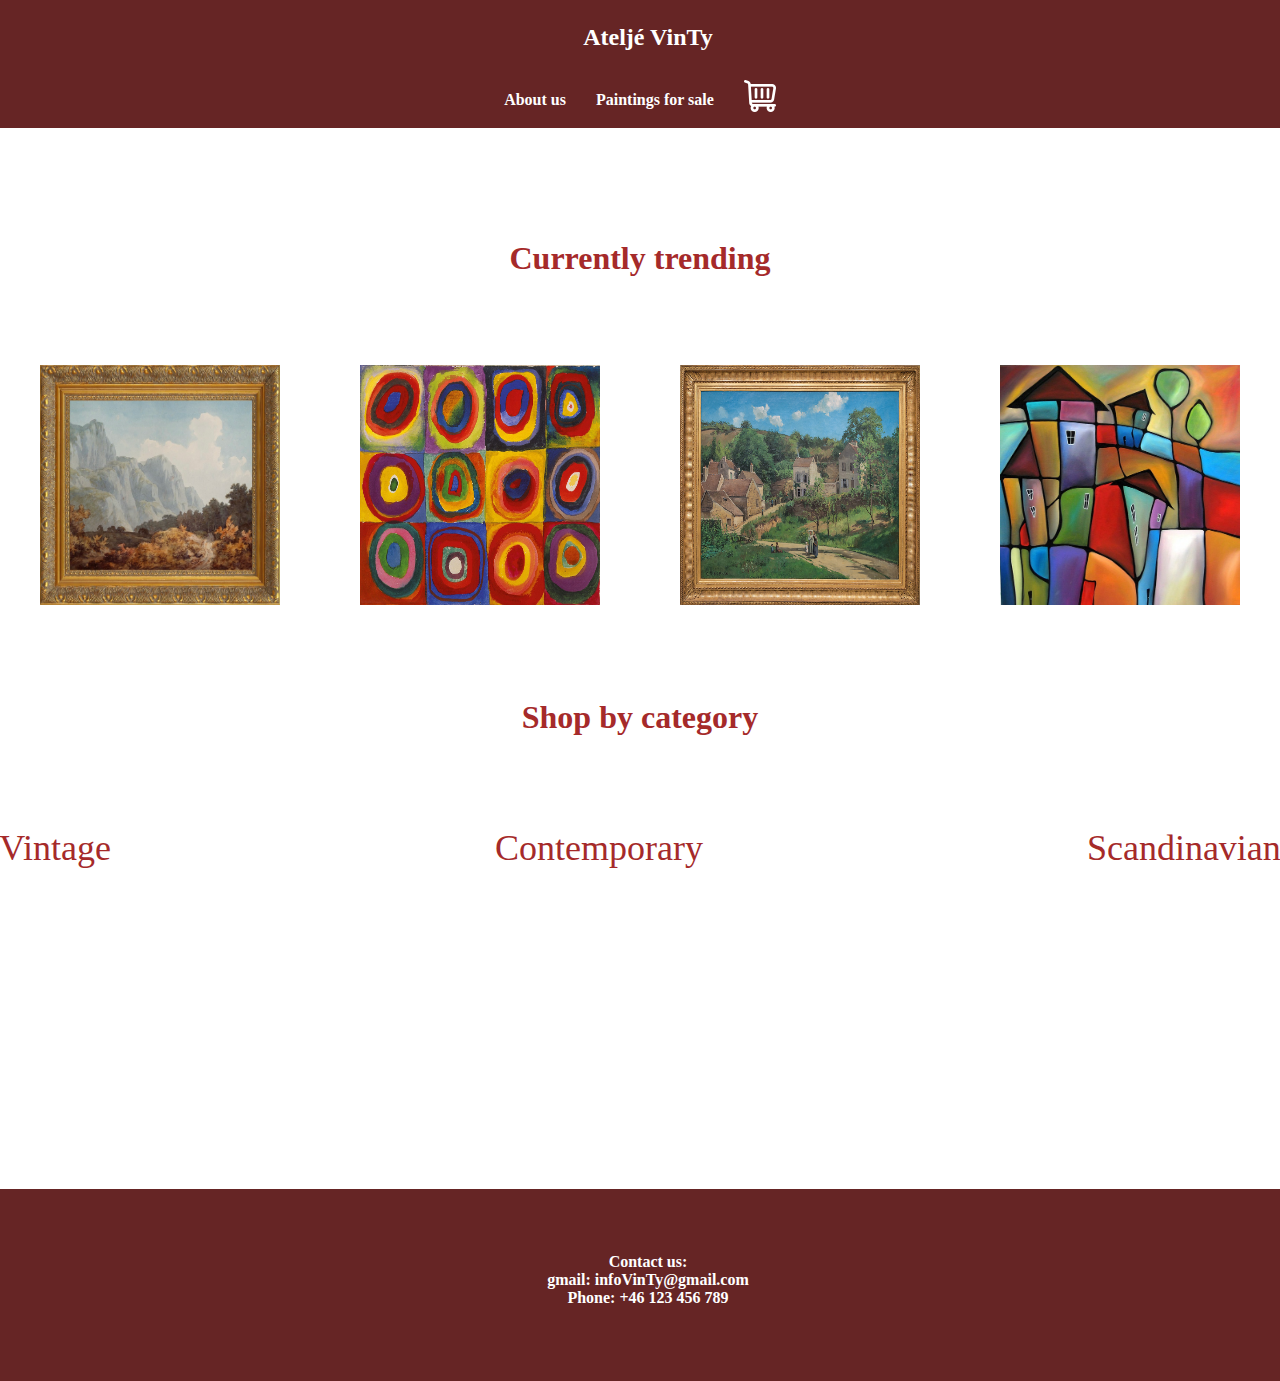
<file: index.html>
<!DOCTYPE html>
<html lang="en">
  <head>
    <meta charset="UTF-8" />
    <meta name="viewport" content="width=device-width, initial-scale=1.0" />
    <title>Painting</title>
    <link rel="stylesheet" href="css/main.css" />
  </head>

  <body>
    <header>
      <nav>
        <a href="index.html">
          <p id="index-logo" class="header">Ateljé VinTy</p>
        </a>
        <ul>
          <li class="navigation"><a href="Aboutus.html">About us</a></li>
          <li class="navigation">
            <a href="paintingsforsale.html">Paintings for sale</a>
          </li>
        </ul>
      </nav>
      <a class="shoppingcart-link" href="shoppingcart.html">
        <img
          class="shopping-cart-icn"
          src="img/shopping-cart-icn.png"
          alt="shopping cart"
        />
      </a>
    </header>

    <main>
      <h5>Currently trending</h5>
      <div class="homepage-pics">
        <a href="painting.html">
          <figure>
            <img
              class="homepage-pic"
              src="img/painting2.jpeg"
              alt="Picture of nature2"
            />
          </figure>
        </a>

        <figure>
          <img
            class="homepage-pic"
            src="img/color1.jpeg"
            alt="Picture of nature1"
          />
        </figure>

        <figure>
          <img
            class="homepage-pic"
            src="img/painting3.jpeg"
            alt="Picture of nature2"
          />
        </figure>

        <figure>
          <img
            class="homepage-pic"
            src="img/color2.jpeg"
            alt="Picture of nature1"
          />
        </figure>

        <figure>
          <img
            class="homepage-pic"
            src="img/painting4.jpeg"
            alt="Picture of nature2"
          />
        </figure>

        <figure>
          <img
            class="homepage-pic"
            src="img/color5.webp"
            alt="Picture of nature1"
          />
        </figure>

        <figure>
          <img
            class="homepage-pic"
            src="img/painting5.jpeg"
            alt="Picture of nature2"
          />
        </figure>
        <figure>
          <img
            class="homepage-pic"
            src="img/color.jpeg"
            alt="Picture of nature1"
          />
        </figure>

        <figure>
          <img
            class="homepage-pic"
            src="img/painting7.jpeg"
            alt="Picture of nature2"
          />
        </figure>
      </div>
      <h6>Shop by category</h6>

      /*Gotten help from https://www.youtube.com/watch?v=xHFzQ8QRjGU with the
      links*/

      <div class="categories-container">
        <p class="category">
          <a href="paintingsforsale.html#vintage-heading">Vintage</a>
        </p>
        <p class="category">
          <a href="paintingsforsale.html#contemporary-heading">Contemporary</a>
        </p>
        <p class="category">
          <a href="paintingsforsale.html#scandinavian-heading">Scandinavian</a>
        </p>
      </div>
    </main>
    <footer>
      <p class="contact">
        Contact us: <br />
        gmail: infoVinTy@gmail.com <br />Phone: +46 123 456 789
      </p>
    </footer>
  </body>
</html>
</file>
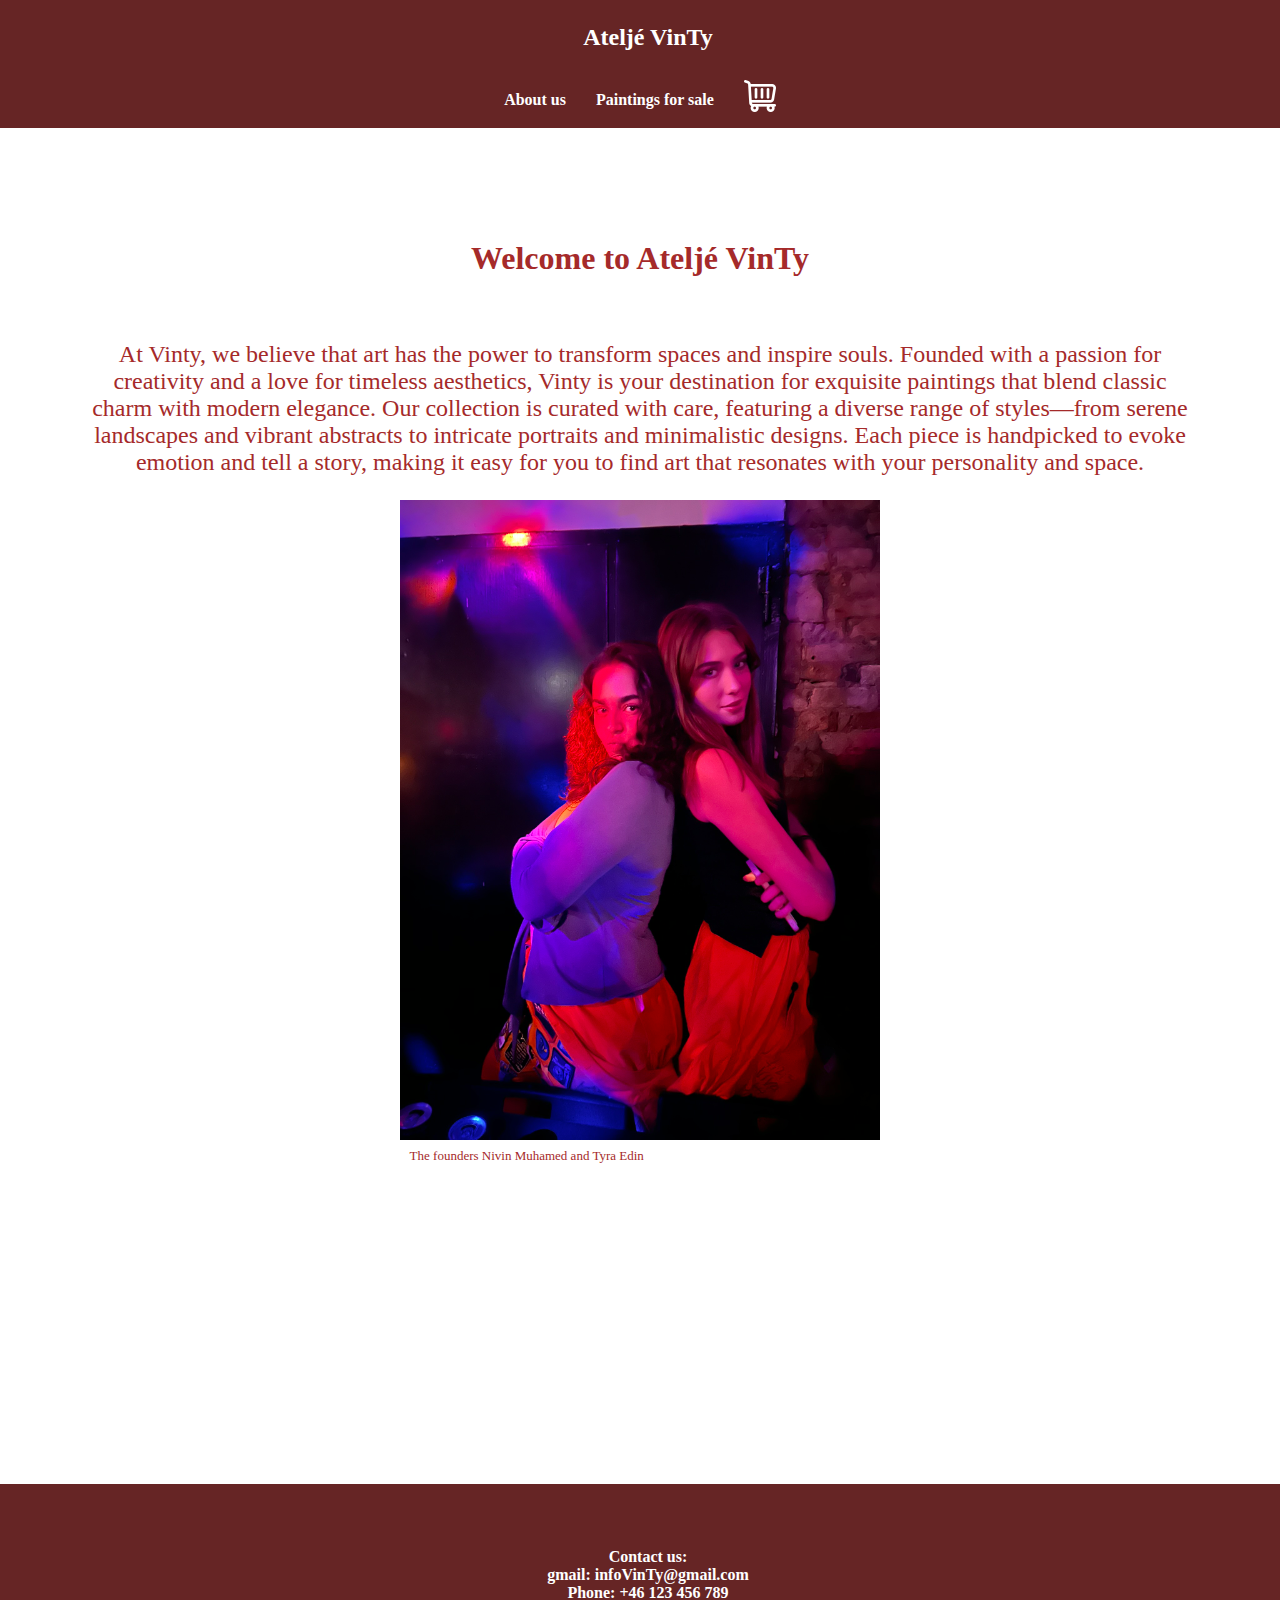
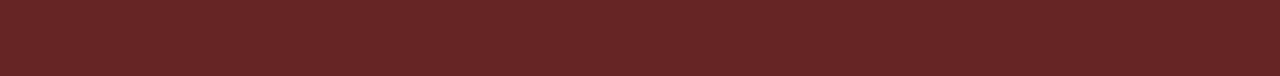
<file: aboutus.html>
<!DOCTYPE html>
<html lang="en">
  <head>
    <meta charset="UTF-8" />
    <meta name="viewport" content="width=device-width, initial-scale=1.0" />
    <title>Document</title>
    <link rel="stylesheet" href="css/main.css" />
  </head>

  <body>
    <header>
      <nav>
        <a href="index.html">
          <p class="header">Ateljé VinTy</p>
        </a>
        <ul>
          <li class="navigation"><a href="Aboutus.html">About us</a></li>
          <li class="navigation">
            <a href="paintingsforsale.html">Paintings for sale</a>
          </li>
        </ul>
      </nav>
      <a class="shoppingcart-link" href="shoppingcart.html">
        <img class="shopping-cart-icn" src="img/shopping-cart-icn.png" alt="" />
      </a>
    </header>
    <main>
      <h5>Welcome to Ateljé VinTy</h5>
      <p class="text-aboutus">
        At Vinty, we believe that art has the power to transform spaces and
        inspire souls. Founded with a passion for creativity and a love for
        timeless aesthetics, Vinty is your destination for exquisite paintings
        that blend classic charm with modern elegance. Our collection is curated
        with care, featuring a diverse range of styles—from serene landscapes
        and vibrant abstracts to intricate portraits and minimalistic designs.
        Each piece is handpicked to evoke emotion and tell a story, making it
        easy for you to find art that resonates with your personality and space.
      </p>

      <a href="#">
        <figure>
          <img
            class="us"
            src="img/us.jpeg"
            alt="Picture of the founding fathers"
          />
        </figure>
      </a>
      <p class="founders">The founders Nivin Muhamed and Tyra Edin</p>
    </main>
    <footer>
      <p class="contact">
        Contact us: <br />
        gmail: infoVinTy@gmail.com <br />Phone: +46 123 456 789
      </p>
    </footer>
  </body>
</html>
</file>
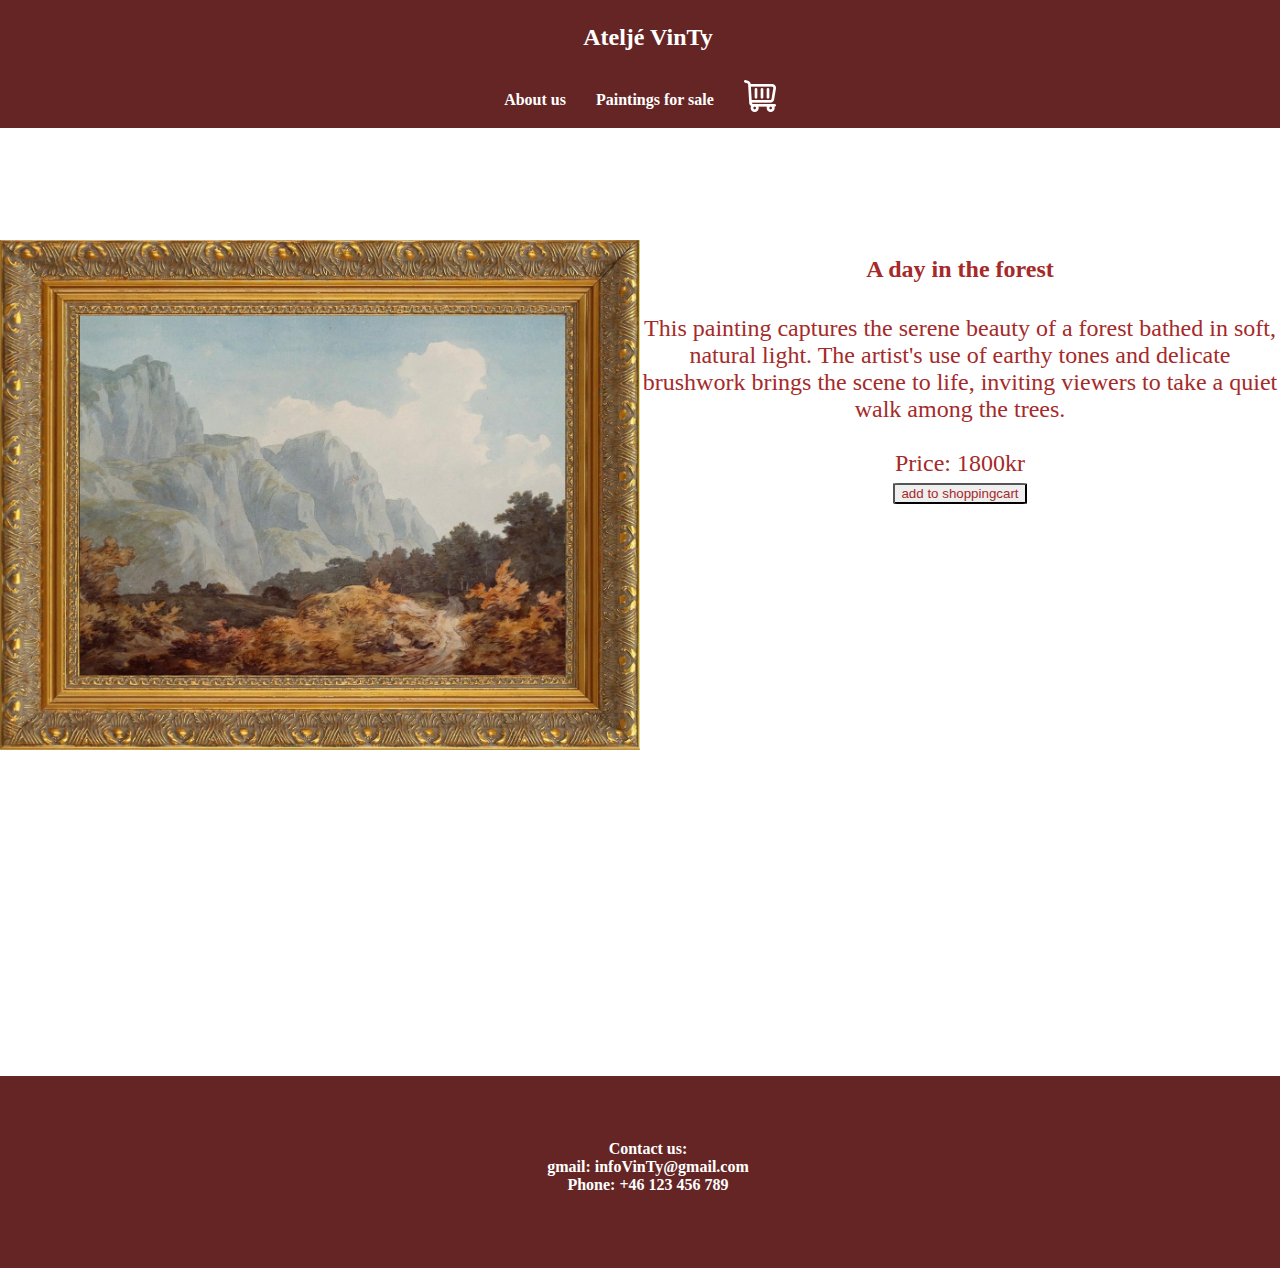
<file: painting.html>
<!DOCTYPE html>
<html lang="en">
  <head>
    <meta charset="UTF-8" />
    <meta name="viewport" content="width=device-width, initial-scale=1.0" />
    <title>Information page</title>
    <link rel="stylesheet" href="css/main.css" />
    <script src="js/main.js" defer></script>
  </head>

  <body>
    <header>
      <nav>
        <a href="index.html">
          <p class="header">Ateljé VinTy</p>
        </a>
        <ul>
          <a href="Aboutus.html">
            <li class="navigation">About us</li>
          </a>
          <a href="paintingsforsale.html">
            <li class="navigation">Paintings for sale</li>
          </a>
        </ul>
      </nav>
      <a class="shoppingcart-link" href="shoppingcart.html">
        <img class="shopping-cart-icn" src="img/shopping-cart-icn.png" alt="" />
      </a>
    </header>
    <main>
      <a href="painting.html"></a>
      <div class="grid">
        <div>
          <img
            class="painting2"
            src="img/painting2.jpeg"
            alt="Picture of nature2"
          />
        </div>
        <div id="purchase">
          <h4>A day in the forest</h4>
          <p class="information">
            This painting captures the serene beauty of a forest bathed in soft,
            natural light. The artist's use of earthy tones and delicate
            brushwork brings the scene to life, inviting viewers to take a quiet
            walk among the trees.
            <br />
            <br />
            Price: 1800kr
            <br />
            <button id="button">add to shoppingcart</button>
          </p>
        </div>
      </div>
    </main>
    <footer>
      <p class="contact">
        Contact us: <br />
        gmail: infoVinTy@gmail.com <br />Phone: +46 123 456 789
      </p>
    </footer>
  </body>
</html>
</file>
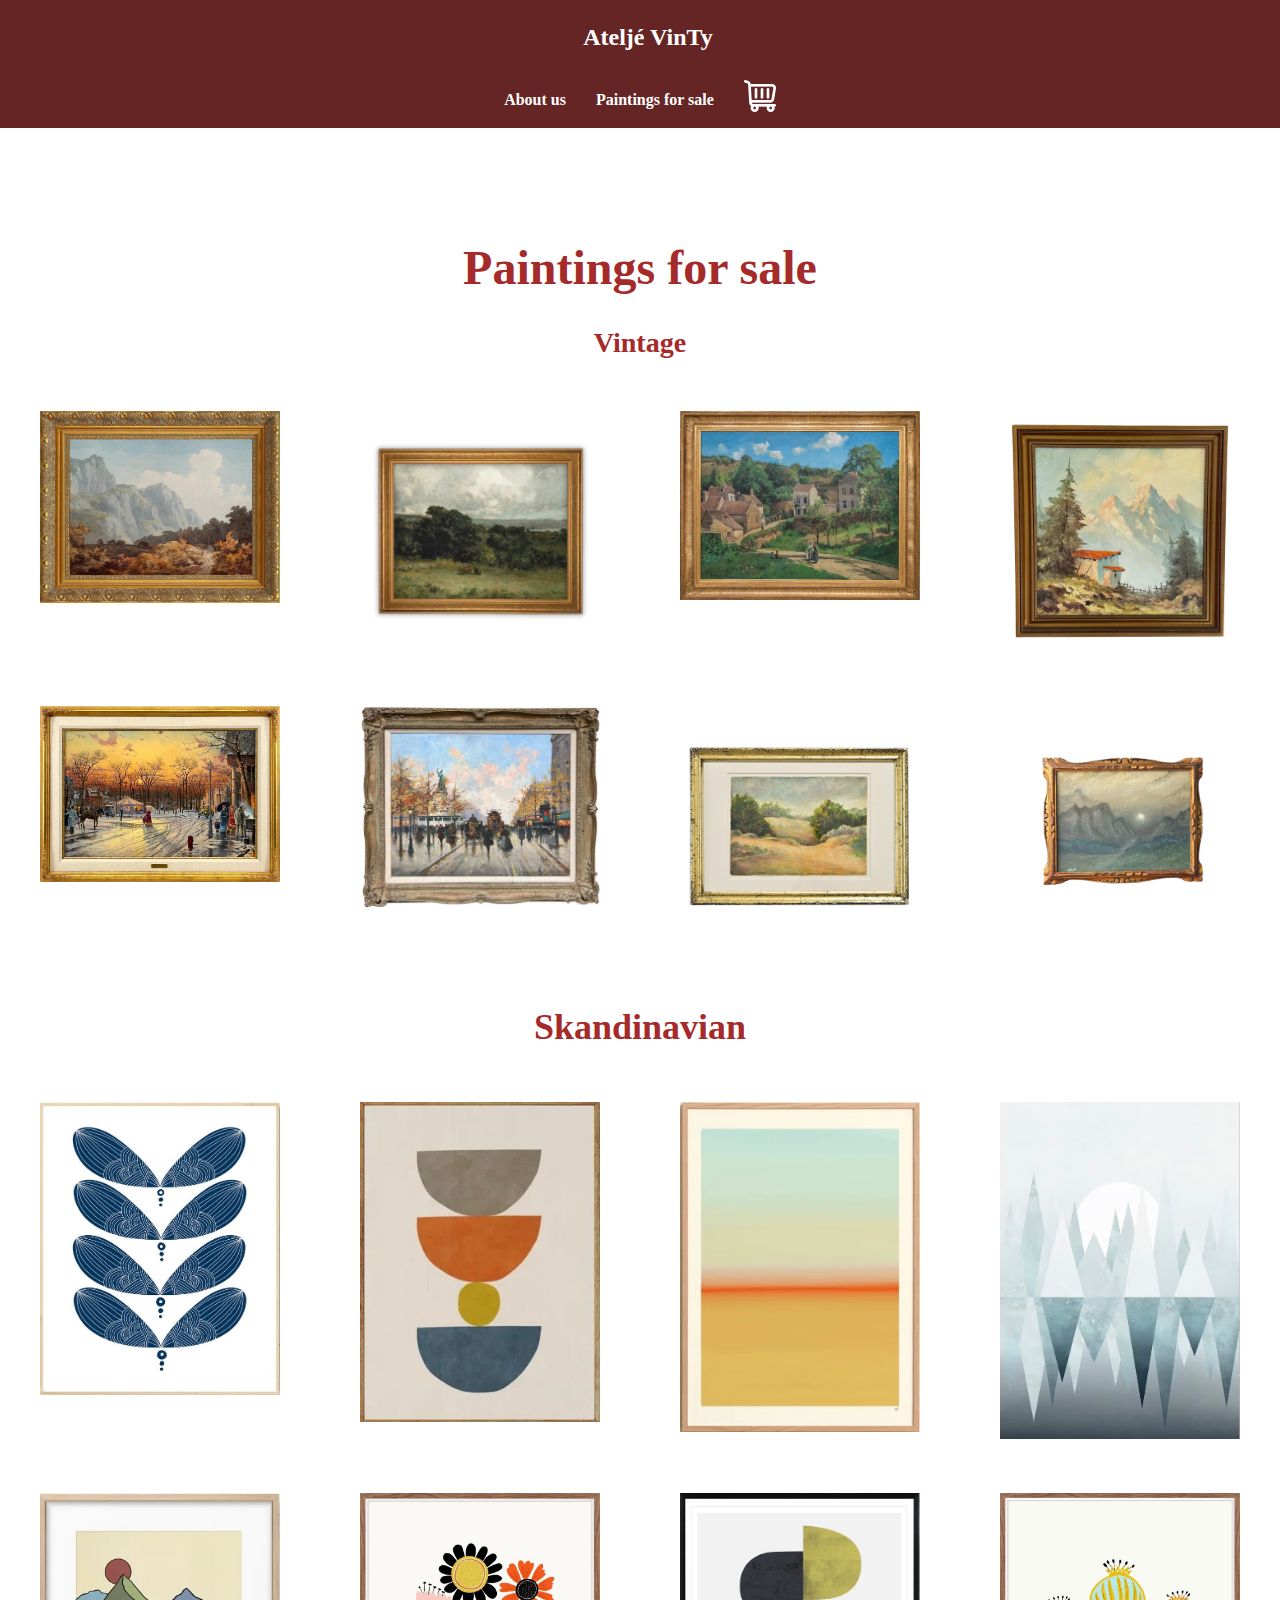
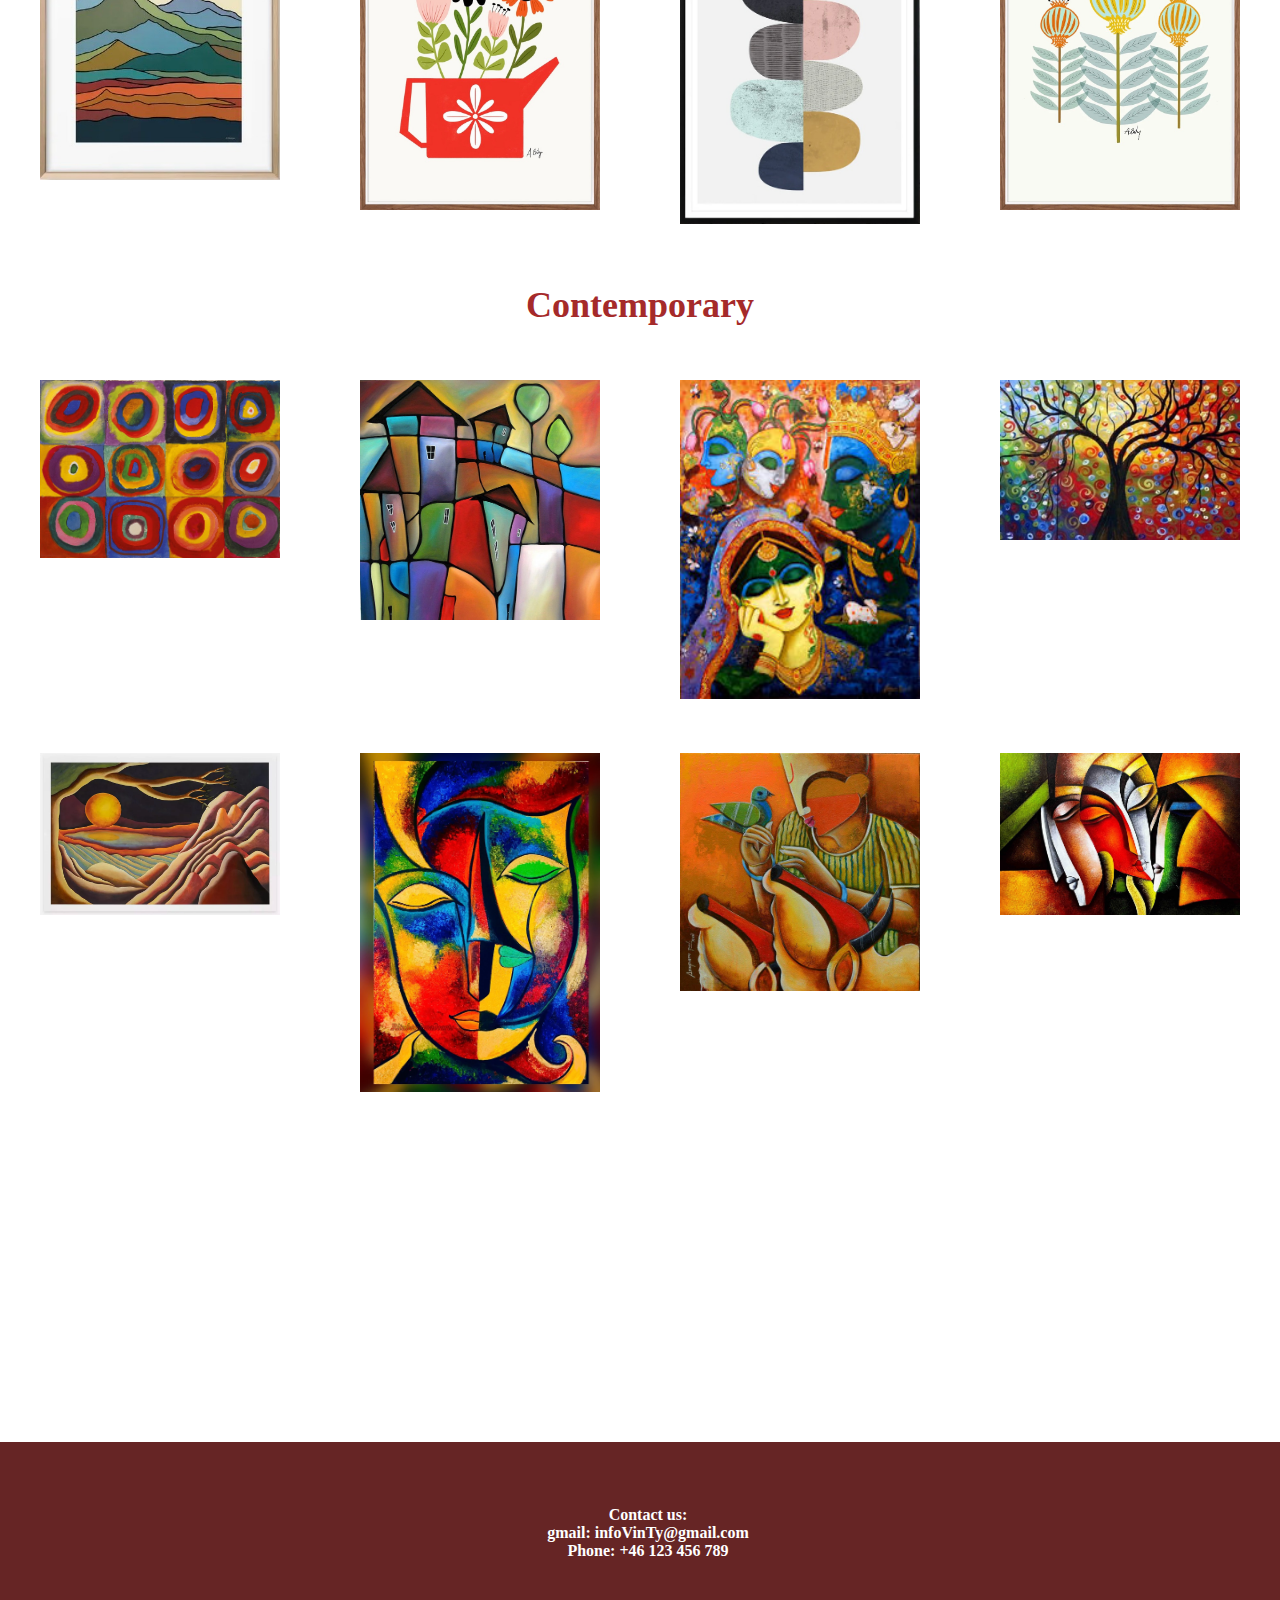
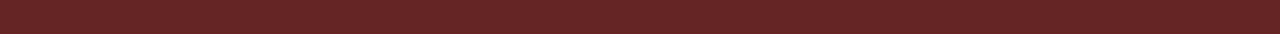
<file: paintingsforsale.html>
<!DOCTYPE html>
<html lang="en">
  <head>
    <meta charset="UTF-8" />
    <meta name="viewport" content="width=device-width, initial-scale=1.0" />
    <title>Document</title>
    <link rel="stylesheet" href="css/main.css" />
  </head>
  <body>
    <header>
      <nav>
        <a href="index.html">
          <p class="header">Ateljé VinTy</p>
        </a>
        <ul>
          <li class="navigation"><a href="Aboutus.html">About us</a></li>
          <li class="navigation">
            <a href="paintingsforsale.html">Paintings for sale</a>
          </li>
        </ul>
      </nav>
      <a class="shoppingcart-link" href="shoppingcart.html">
        <img
          class="shopping-cart-icn"
          src="img/shopping-cart-icn.png"
          alt="shopping cart"
        />
      </a>
    </header>
    <main>
      <h1>Paintings for sale</h1>
      <h3 id="vintage-heading">Vintage</h3>

      <section class="contact-container">
        <a href="painting.html">
          <figure>
            <img class="images" src="img/painting2.jpeg" alt="Pic vitage2" />
          </figure>
        </a>

        <a href="#">
          <figure>
            <img class="images" src="img/painting7.jpeg" alt="Pic nature1" />
          </figure>
        </a>

        <a href="#">
          <figure>
            <img class="images" src="img/painting3.jpeg" alt="Pic3" />
          </figure>
        </a>

        <a href="#">
          <figure>
            <img
              class="images"
              src="img/painting4.jpeg"
              alt="picture of nature"
            />
          </figure>
        </a>
        <a href="#">
          <figure>
            <img
              class="images"
              src="img/painting5.jpeg"
              alt="picture of nature"
            />
          </figure>
        </a>
        <a href="#">
          <figure>
            <img
              class="images"
              src="img/painting6.jpeg"
              alt="picture of nature"
            />
          </figure>
        </a>
        <a href="#">
          <figure>
            <img
              class="images"
              src="img/painting8.jpg"
              alt="picture of nature"
            />
          </figure>
        </a>
        <a href="#">
          <figure>
            <img
              class="images"
              src="img/painting9.jpeg"
              alt="picture of nature"
            />
          </figure>
        </a>
      </section>
      <h2 id="scandinavian-heading">Skandinavian</h2>

      <section class="contact-container">
        <a href="#">
          <figure>
            <img
              class="images"
              src="img/skandi.jpeg"
              alt="Picture of nature1"
            />
          </figure>
        </a>
        <a href="#">
          <figure>
            <img
              class="images"
              src="img/skandi2.jpeg"
              alt="Picture of nature1"
            />
          </figure>
        </a>

        <a href="#">
          <figure>
            <img
              class="images"
              src="img/skandi3.jpeg"
              alt="Picture of nature1"
            />
          </figure>
        </a>
        <a href="#">
          <figure>
            <img
              class="images"
              src="img/skandi4.jpeg"
              alt="Picture of nature1"
            />
          </figure>
        </a>
        <a href="#">
          <figure>
            <img
              class="images"
              src="img/skandi5.jpeg"
              alt="Picture of nature1"
            />
          </figure>
        </a>
        <a href="#">
          <figure>
            <img
              class="images"
              src="img/skandi6.jpeg"
              alt="Picture of nature1"
            />
          </figure>
        </a>
        <a href="#">
          <figure>
            <img
              class="images"
              src="img/skandi7.jpeg"
              alt="Picture of nature1"
            />
          </figure>
        </a>
        <a href="#">
          <figure>
            <img
              class="images"
              src="img/skandi8.jpeg"
              alt="Picture of nature1"
            />
          </figure>
        </a>
      </section>
      <h2 id="contemporary-heading">Contemporary</h2>
      <section class="contact-container">
        <a href="#">
          <figure>
            <img
              class="images"
              src="img/color1.jpeg"
              alt="Picture of nature1"
            />
          </figure>
        </a>
        <a href="#">
          <figure>
            <img
              class="images"
              src="img/color2.jpeg"
              alt="Picture of nature1"
            />
          </figure>
        </a>
        <a href="#">
          <figure>
            <img
              class="images"
              src="img/color3.jpeg"
              alt="Picture of nature1"
            />
          </figure>
        </a>
        <a href="#">
          <figure>
            <img
              class="images"
              src="img/color4.jpeg"
              alt="Picture of nature1"
            />
          </figure>
        </a>
        <a href="#">
          <figure>
            <img
              class="images"
              src="img/color5.webp"
              alt="Picture of nature1"
            />
          </figure>
        </a>
        <a href="#">
          <figure>
            <img
              class="images"
              src="img/color6.webp"
              alt="Picture of nature1"
            />
          </figure>
        </a>
        <a href="#">
          <figure>
            <img
              class="images"
              src="img/color7.webp"
              alt="Picture of nature1"
            />
          </figure>
        </a>
        <a href="#">
          <figure>
            <img class="images" src="img/color.jpeg" alt="Picture of nature1" />
          </figure>
        </a>
      </section>
    </main>
    <footer>
      <p class="contact">
        Contact us: <br />
        gmail: infoVinTy@gmail.com <br />Phone: +46 123 456 789
      </p>
    </footer>
  </body>
</html>
</file>
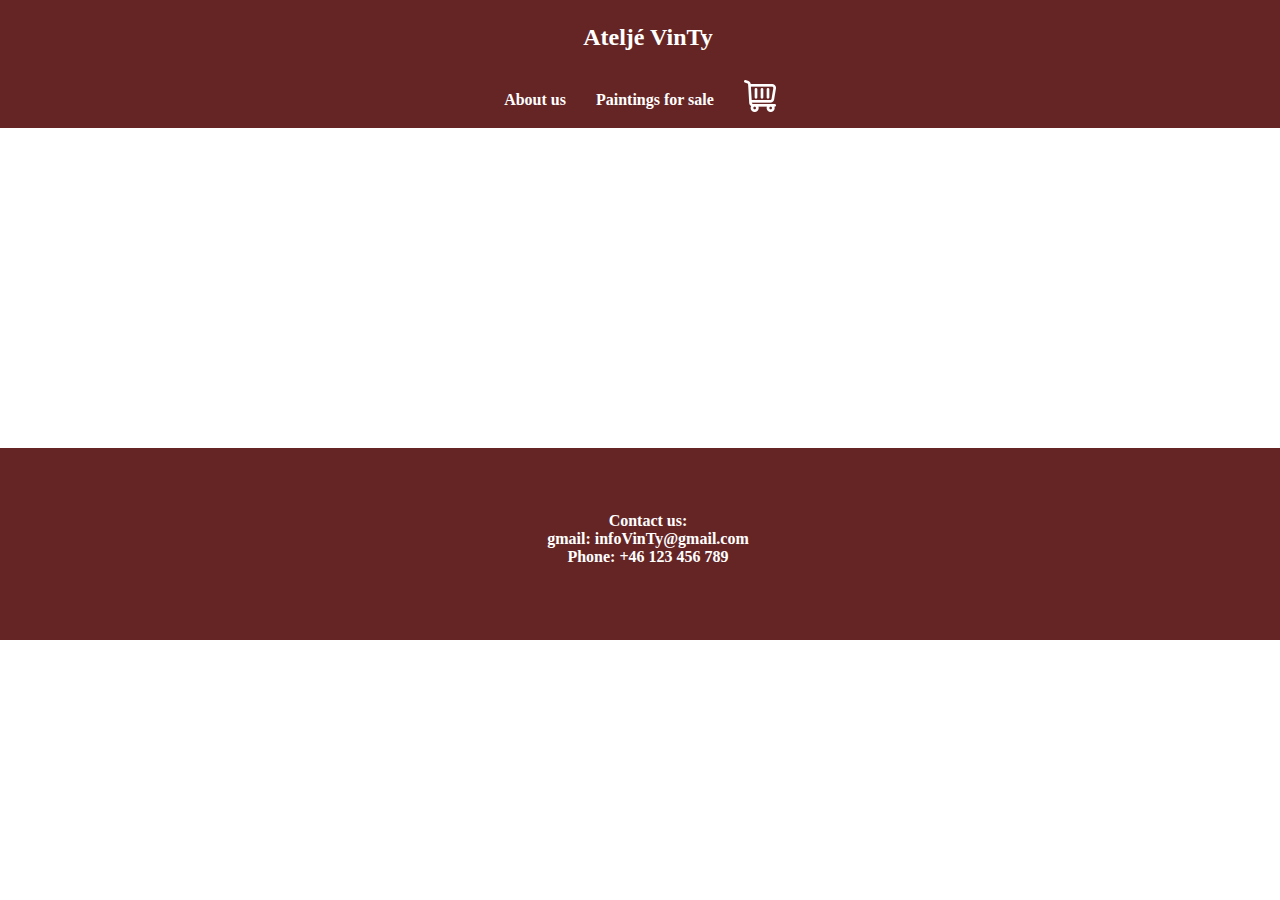
<file: shoppingcart.html>
<!DOCTYPE html>
<html lang="en">
  <head>
    <meta charset="UTF-8" />
    <meta name="viewport" content="width=device-width, initial-scale=1.0" />
    <title>Shopping cart</title>
    <script src="js/main.js" defer></script>
    <link rel="stylesheet" href="css/main.css" />
  </head>
  <body>
    <header>
      <nav>
        <a href="index.html">
          <p class="header">Ateljé VinTy</p>
        </a>
        <ul>
          <li class="navigation"><a href="Aboutus.html"> About us </a></li>
          <li class="navigation">
            <a href="paintingsforsale.html"> Paintings for sale </a>
          </li>
        </ul>
      </nav>
      <a class="shoppingcart-link" href="shoppingcart.html">
        <img
          class="shopping-cart-icn"
          src="img/shopping-cart-icn.png"
          alt="#"
        />
      </a>
    </header>
    <main class="main-shopping">
      <div id="cart-page"></div>
      <div id="purchase-painting">
        <h4 class="h4-2">A day in the forest</h4>
        <img
          class="painting22"
          src="img/painting2.jpeg"
          alt="Picture of nature2"
        />

        <p class="info">Price: 1800kr</p>
        <button id="trashcan">
          <img src="img/trashcan.png" alt="trashcan" />
        </button>
      </div>
    </main>
    <footer>
      <p class="contact">
        Contact us: <br />
        gmail: infoVinTy@gmail.com <br />Phone: +46 123 456 789
      </p>
    </footer>
  </body>
</html>
</file>
<file: css/main.css>
* {
  color: rgb(255, 255, 255);
  text-decoration: none;
}

/*home page*/

h5,
h6 {
  color: brown;
  text-align: center;
  font-size: xx-large;
  margin: 0;
  margin-bottom: 5%;
}

h6 {
  margin-top: 5%;
}

.homepage-pic {
  width: 10em;
  height: 10em;
}

.homepage-pics {
  display: flex;
  flex-direction: row;
  overflow: auto;
  gap: 0;
}

.category a {
  color: brown;
  font-size: 150%;
  width: 100%;
  display: inline-block;
  text-align: center;
}

.category {
  text-align: center;
  margin: 0;
  margin-left: 0;
  display: flex;
  justify-content: center;
}

.categories-container {
  margin-top: 5rem;
  display: flex;
  justify-content: center;
  align-items: center;
  gap: 30%;
  width: 100%;
  margin-top: 0;
}

@media screen and (min-width: 350px) {
  .categories-container {
    display: grid;
    grid-template-columns: repeat(1, 1fr);
  }
}

@media screen and (min-width: 1000px) {
  .categories-container {
    display: grid;
    grid-template-columns: repeat(3, 1fr);
  }
}

/*header */

header {
  background-color: rgb(102, 37, 37);
  display: flex;
  font-weight: 600;
  height: 8rem;
  margin-left: 0rem;
  justify-content: center;
}

/* help from chatgpt for the header to reach both ends */
body {
  margin: 0;
}

.header {
  margin-left: 0;
  text-align: center;
  padding-left: 3rem;
}

.navigation {
  margin-left: 0;
  margin-right: 30px;
  text-align: center;
}

.navigation1 {
  margin-left: 0;
}

p {
  margin-left: 12rem;
  font-size: x-large;
}

ul {
  display: flex;
  list-style: none;
  padding-left: 0;
  justify-content: center;
}

li {
  margin-left: 6rem;
  margin-top: 1rem;
}

.shopping-cart-icn {
  padding-left: 0rem;
  padding-right: 0;
  padding-top: 5rem;
  margin-right: 0;
  width: 2rem;
  height: fit-content;
}

/*panintings for sale page*/

main {
  font-size: x-large;
  margin-left: 0rem;
  margin-top: 7rem;
  margin-bottom: 20rem;
}

@media screen and (max-width: 480px) {
  .contact-container,
  ul {
    flex-direction: column;
    align-items: start;
  }

  li {
    margin: 0;
    margin-bottom: 1rem;
  }
}

@media screen and (min-width: 512px) {
  .contact-container {
    display: grid;
    grid-template-columns: repeat(2, 1fr);
  }
}

@media screen and (min-width: 530px) {
  .contact-container {
    display: grid;
    grid-template-columns: repeat(2, 1fr);
  }
}

@media screen and (min-width: 1025px) {
  .contact-container {
    display: grid;
    grid-template-columns: repeat(4, 1fr);
  }
}

/* gotten help from  */

.images {
  transition: transform 0.3s ease;
}

.images:hover {
  transform: scale(1.1);
}

h1 {
  color: brown;
  text-align: center;
}
h2 {
  color: brown;
  text-align: center;
}
h3 {
  color: brown;
  text-align: center;
}

/*information page about painting2*/

.painting2 {
  width: 100%;
  margin-top: 0;
  margin-top: 0;
  margin-left: 0;
}

h4 {
  color: brown;
  text-align: center;
  font-size: x-large;
  margin-top: 1rem;
  margin-bottom: 2rem;
}

.information {
  color: brown;
  text-align: center;
  margin-left: 0;
  margin-top: 0;
}

.grid {
  display: grid;
  grid-template-columns: 1fr 1fr;
}

#button {
  size-adjust: 20%;
  border-radius: 5%;
  color: brown;
  justify-content: center;
}

/* images size*/

.images {
  width: 100%;
}

/* animation*/

li {
  transition: color 0.2s ease-in-out;
}
li:hover {
  color: bisque;
}

/* about us page*/

.text-aboutus {
  color: brown;
  text-align: center;
  margin-left: 7%;
  margin-right: 7%;
}

.founders {
  color: brown;
  font-size: small;
  margin-left: 32%;
  margin-top: -1rem;
}
/*help from chatgpt on centering the img, https://chatgpt.com/share/67caef2b-26f0-8009-b08c-93545ba64576*/

.us {
  width: 40%;
  display: block;
  margin: 0 auto;
}

/*animation*/
#index-logo {
  animation-name: shake;
  animation-duration: 1s;
  animation-timing-function: ease-in-out;
}

@keyframes shake {
  25% {
    transform: scale(1.2);
  }

  40% {
    transform: rotate(-20deg) scale(1.2);
  }
}

/*footer*/

footer {
  background-color: rgb(102, 37, 37);
  font-weight: 600;
  height: 10rem;
  margin-left: 0;
  margin-bottom: 0rem;
  text-align: center;
  padding-top: 2rem;
}
.contact {
  font-size: medium;
  margin-left: 1rem;
  margin-top: 2rem;
}

/*shoppingcart page CSS*/

.painting22 {
  width: 30%;
}
.h4-2 {
  text-align: left;
}
.info {
  color: brown;
  margin-left: 0;
}

.main-shopping {
  margin-top: 2rem;
}
</file>
